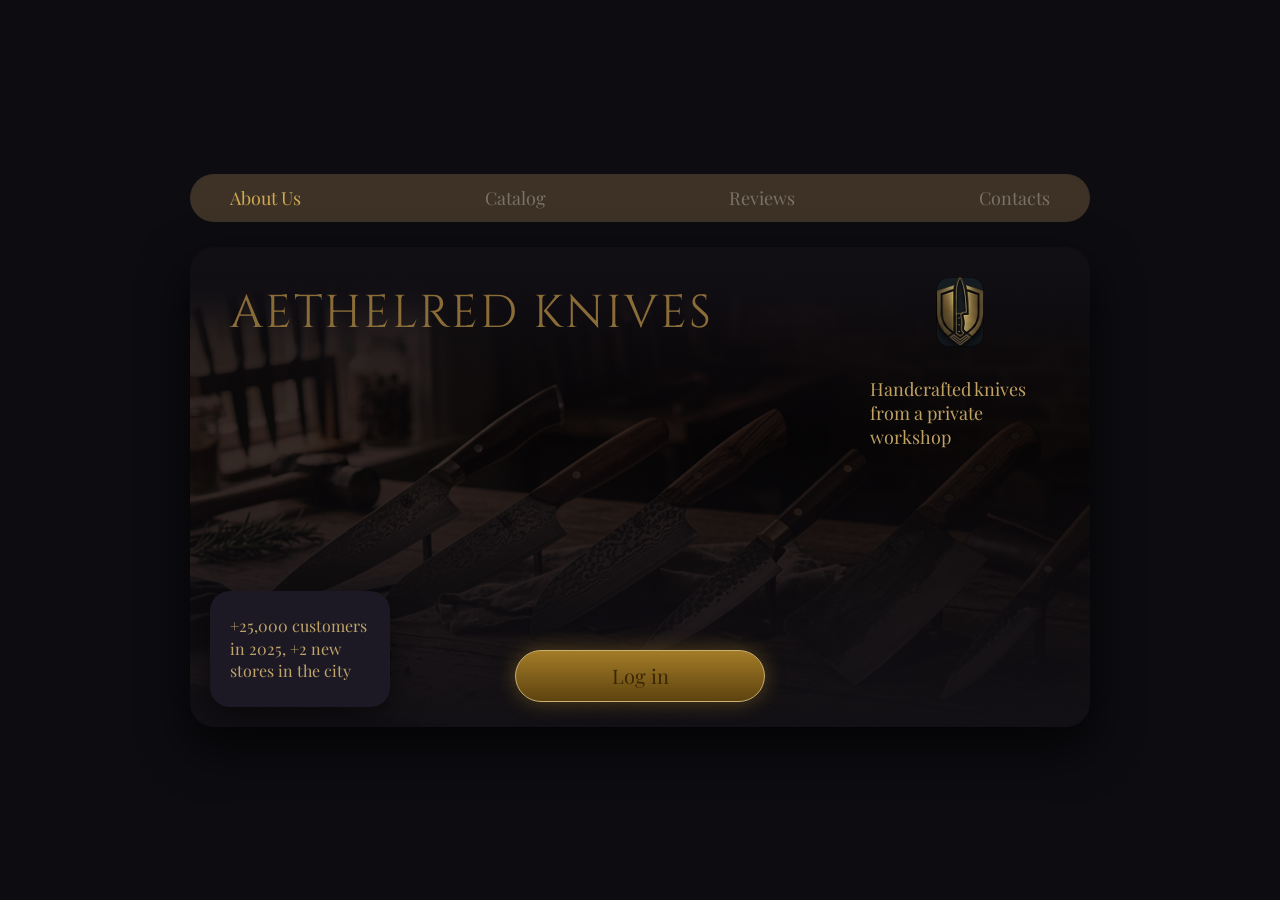
<file: index.html>
<!DOCTYPE html>
<html lang="ru">
<head>
  <meta charset="UTF-8">
  <meta name="viewport" content="width=device-width, initial-scale=1.0">
  <title>Aethelred Knives</title>
  <link rel="stylesheet" href="style.css">
  <!-- Подключаем изящный шрифт с засечками, похожий на оригинальный -->
  <link rel="preconnect" href="https://fonts.googleapis.com">
  <link rel="preconnect" href="https://fonts.gstatic.com" crossorigin>
  <link href="https://fonts.googleapis.com/css2?family=Cinzel:wght@400;600&family=Playfair+Display:ital,wght@0,400..600;1,400&display=swap" rel="stylesheet">
</head>
<body>

  <div class="card-container">
    
    <!-- Навигационная панель -->
    <nav class="navbar">
      <a href="#" class="nav-link active">About Us</a>
      <a href="#" class="nav-link">Catalog</a>
      <a href="#" class="nav-link">Reviews</a>
      <a href="#" class="nav-link">Contacts</a>
    </nav>

    <!-- Основная карточка -->
    <div class="hero-card">
      <h1 class="main-title">AETHELRED KNIVES</h1>

      <!-- Правая панель с логотипом и описанием -->
      <div class="brand-info">
        <div class="logo-box">
          <!-- Замените logo.png на вашу иконку/логотип -->
          <img src="logotip.png" alt="Aethelred Knives Logo" class="logo-img">
        </div>
        <p class="tagline">Handcrafted knives from a private workshop</p>
      </div>

      <!-- Левый плавающий блок со статистикой -->
      <div class="stats-badge">
        +25,000 customers in 2025, +2 new stores in the city
      </div>

      <!-- Кнопка входа -->
      <div class="button-container">
        <button class="btn-login">Log in</button>
      </div>
    </div>

  </div>

</body>
</html>
</file>
<file: style.css>
* {
  margin: 0;
  padding: 0;
  box-sizing: border-box;
}

body {
  background-color: #0d0c11;
  font-family: 'Playfair Display', Georgia, serif;
  display: flex;
  justify-content: center;
  align-items: center;
  min-height: 100vh;
  color: #cbb074;
}

/* --- Главная обертка карточки --- */
.card-container {
  width: 900px;
  max-width: 95%;
  display: flex;
  flex-direction: column;
  align-items: center;
  position: relative;
  padding: 20px 0;
}

/* --- Навигационное меню --- */
.navbar {
  width: 100%;
  background-color: rgba(77, 63, 48, 0.767);
  border-radius: 30px;
  padding: 12px 40px;
  display: flex;
  justify-content: space-between;
  align-items: center;
  margin-bottom: 25px;
  backdrop-filter: blur(5px);
}

.nav-link {
  color: #7a7365;
  text-decoration: none;
  font-size: 18px;
  transition: color 0.3s ease;
}

.nav-link.active, 
.nav-link:hover {
  color: #d1a852;
}

/* --- Основная карточка с фоном --- */
.hero-card {
  width: 100%;
  height: 480px;
  background-color: #121015;

  /* Укажите путь к фоновому изображению с ножами */
  
  background-image: linear-gradient(
      180deg, 
      rgba(18, 16, 21, 0.85) 0%, 
      rgba(18, 16, 21, 0.2) 40%, 
      rgba(18, 16, 21, 0.95) 100%
    ),
    url('knife.png');
    
  background-size: cover;
  background-position: center;
  border-radius: 24px;
  position: relative;
  padding: 30px 40px;
  overflow: hidden;
  box-shadow: 0 20px 50px rgba(0, 0, 0, 0.8);
}

/* --- Главное заглавие --- */
.main-title {
  font-family: 'Cinzel', serif;
  font-size: 46px;
  font-weight: 400;
  letter-spacing: 2px;
  color: #8a6c38;
  text-transform: uppercase;
  margin-top: 5px;
}

/* --- Правый блок с логотипом --- */
.brand-info {
  position: absolute;
  top: 30px;
  right: 40px;
  width: 180px;
  display: flex;
  flex-direction: column;
  align-items: center;
  text-align: left;
}

.logo-box {
  width: 60px;
  height: 70px;
  margin-bottom: 30px;
}

.logo-img {
  width: 100%;
  height: 100%;
  object-fit: contain;
}

.tagline {
  font-size: 18px;
  line-height: 1.35;
  color: #c0a263;
}

/* --- Плавающий плашка со статистикой (слева внизу) --- */
.stats-badge {
  position: absolute;
  bottom: 20px;
  left: 20px;
  width: 180px;
  background-color: #1d1924;
  border-radius: 20px;
  padding: 24px 20px;
  font-size: 16px;
  line-height: 1.4;
  color: #bfa56a;
  box-shadow: 0 10px 30px rgba(0, 0, 0, 0.5);
  z-index: 2;
}

/* --- Контейнер кнопки и сама кнопка (по центру внизу) --- */
.button-container {
  position: absolute;
  bottom: 25px;
  left: 50%;
  transform: translateX(-50%);
  z-index: 2;
}

.btn-login {
  width: 250px;
  height: 52px;
  background: linear-gradient(180deg, #a37c27 0%, #5e430f 100%);
  border: 1px solid #cbb074;
  border-radius: 26px;
  color: #3b2803;
  font-family: 'Playfair Display', serif;
  font-size: 20px;
  cursor: pointer;
  box-shadow: 0 0 20px rgba(184, 143, 44, 0.4);
  transition: all 0.3s ease;
}

.btn-login:hover {
  box-shadow: 0 0 30px rgba(224, 178, 66, 0.7);
  filter: brightness(1.1);
}
</file>
